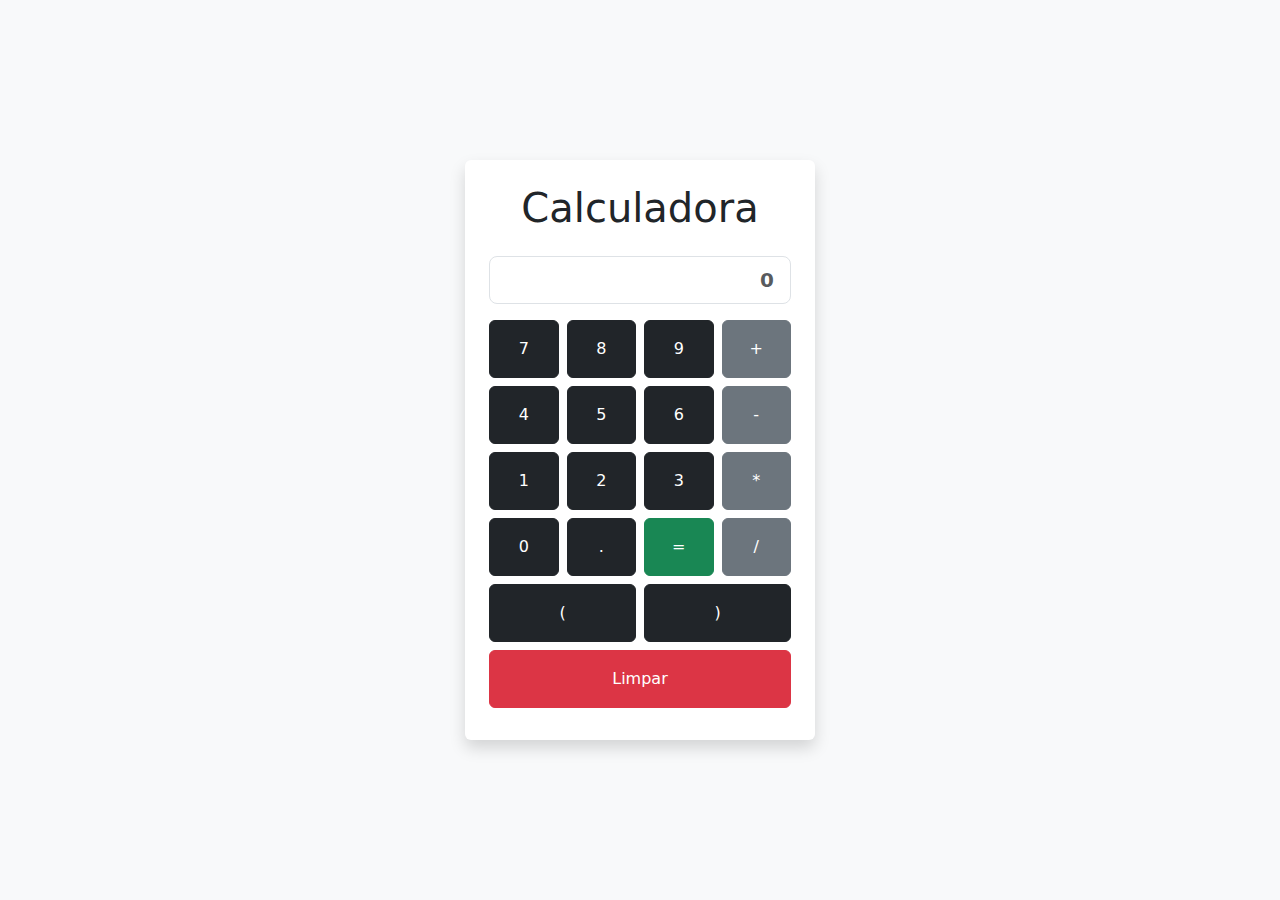
<file: index.html>
<!DOCTYPE html>
<html lang="pt-BR">
<head>
  <meta charset="UTF-8" />
  <meta name="viewport" content="width=device-width, initial-scale=1" />
  <title>Calculadora</title>

  <link href="https://cdn.jsdelivr.net/npm/bootstrap@5.3.3/dist/css/bootstrap.min.css" rel="stylesheet">
  <script src="https://cdn.jsdelivr.net/npm/bootstrap@5.3.3/dist/js/bootstrap.bundle.min.js"></script>
</head>

<body class="bg-light d-flex justify-content-center align-items-center min-vh-100">
  <div class="container p-4 bg-white rounded shadow" style="max-width: 350px;">
    <h1 class="mb-4 text-center">Calculadora</h1>

    <input type="text" id="display" class="form-control form-control-lg text-end fw-bold mb-3" placeholder="0" readonly />

    <div class="row g-2 mb-2">
      <div class="col"><button class="btn btn-dark w-100 py-3" onclick="addNumero('7')">7</button></div>
      <div class="col"><button class="btn btn-dark w-100 py-3" onclick="addNumero('8')">8</button></div>
      <div class="col"><button class="btn btn-dark w-100 py-3" onclick="addNumero('9')">9</button></div>
      <div class="col"><button class="btn btn-secondary w-100 py-3" onclick="operacaoSelecionada('+')">+</button></div>
    </div>
    <div class="row g-2 mb-2">
      <div class="col"><button class="btn btn-dark w-100 py-3" onclick="addNumero('4')">4</button></div>
      <div class="col"><button class="btn btn-dark w-100 py-3" onclick="addNumero('5')">5</button></div>
      <div class="col"><button class="btn btn-dark w-100 py-3" onclick="addNumero('6')">6</button></div>
      <div class="col"><button class="btn btn-secondary w-100 py-3" onclick="operacaoSelecionada('-')">-</button></div>
    </div>
    <div class="row g-2 mb-2">
      <div class="col"><button class="btn btn-dark w-100 py-3" onclick="addNumero('1')">1</button></div>
      <div class="col"><button class="btn btn-dark w-100 py-3" onclick="addNumero('2')">2</button></div>
      <div class="col"><button class="btn btn-dark w-100 py-3" onclick="addNumero('3')">3</button></div>
      <div class="col"><button class="btn btn-secondary w-100 py-3" onclick="operacaoSelecionada('*')">*</button></div>
    </div>
    <div class="row g-2 mb-2">
      <div class="col"><button class="btn btn-dark w-100 py-3" onclick="addNumero('0')">0</button></div>
      <div class="col"><button class="btn btn-dark w-100 py-3" onclick="addNumero('.')">.</button></div>
      <div class="col"><button class="btn btn-success w-100 py-3" onclick="calcular()">=</button></div>
      <div class="col"><button class="btn btn-secondary w-100 py-3" onclick="operacaoSelecionada('/')">/</button></div>
    </div>
    <div class="row g-2 mb-2">
      <div class="col"><button class="btn btn-dark w-100 py-3" onclick="addNumero('(')">(</button></div>
      <div class="col"><button class="btn btn-dark w-100 py-3" onclick="addNumero(')')">)</button></div>
      <div class="col-12"><button class="btn btn-danger w-100 py-3" onclick="limpar()">Limpar</button></div>
    </div>
  </div>
  <script src="Js1.js"></script>
</body>
</html>
</file>
